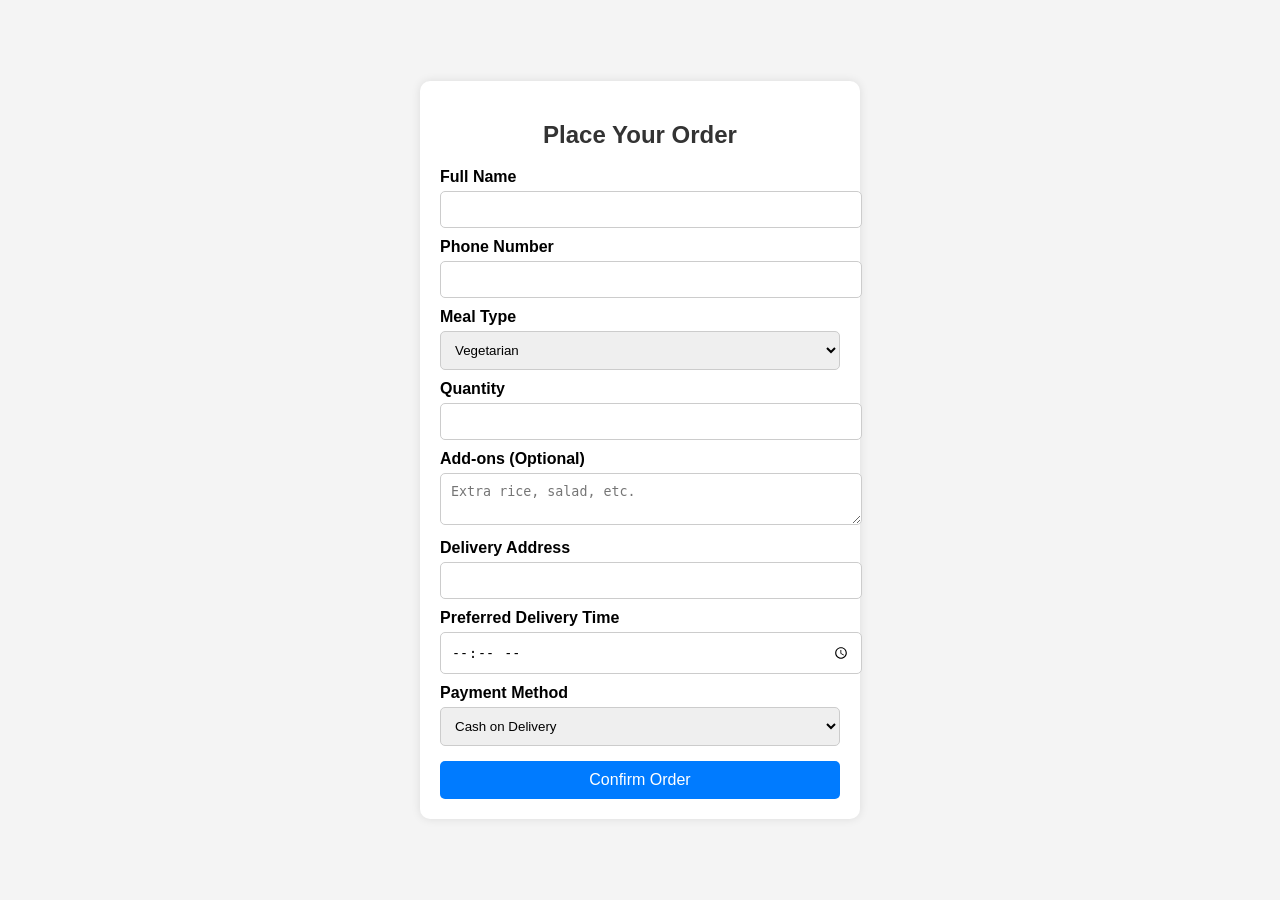
<file: project/order.html>
<!DOCTYPE html>
<html lang="en">
<head>
    <meta charset="UTF-8">
    <meta name="viewport" content="width=device-width, initial-scale=1.0">
    <title>Order Placement - Mess/Tiffin System</title>
    <style>
        body {
            font-family: Arial, sans-serif;
            background-color: #f4f4f4;
            display: flex;
            justify-content: center;
            align-items: center;
            height: 100vh;
            margin: 0;
        }
        .container {
            background: white;
            padding: 20px;
            border-radius: 10px;
            box-shadow: 0px 0px 10px rgba(0, 0, 0, 0.1);
            width: 400px;
        }
        h2 {
            text-align: center;
            color: #333;
        }
        label {
            font-weight: bold;
            display: block;
            margin-top: 10px;
        }
        input, select, textarea {
            width: 100%;
            padding: 10px;
            margin-top: 5px;
            border: 1px solid #ccc;
            border-radius: 5px;
        }
        button {
            width: 100%;
            padding: 10px;
            background: #007bff;
            color: white;
            border: none;
            margin-top: 15px;
            border-radius: 5px;
            cursor: pointer;
            font-size: 16px;
        }
        button:hover {
            background: #0056b3;
        }
    </style>
</head>
<body>
    <div class="container">
        <h2>Place Your Order</h2>
        <form action="order.php" method="POST">
            <label for="name">Full Name</label>
            <input type="text" id="name" name="name" required>
            
            <label for="phone">Phone Number</label>
            <input type="tel" id="phone" name="phone" required>
            
            <label for="meal">Meal Type</label>
            <select id="meal" name="meal" required>
                <option value="veg">Vegetarian</option>
                <option value="nonveg">Non-Vegetarian</option>
            </select>
            
            <label for="quantity">Quantity</label>
            <input type="number" id="quantity" name="quantity" min="1" required>
            
            <label for="addons">Add-ons (Optional)</label>
            <textarea id="addons" name="addons" placeholder="Extra rice, salad, etc."></textarea>
            
            <label for="address">Delivery Address</label>
            <input type="text" id="address" name="address" required>
            
            <label for="delivery_time">Preferred Delivery Time</label>
            <input type="time" id="delivery_time" name="delivery_time" required>
            
            <label for="payment">Payment Method</label>
            <select id="payment" name="payment" required>
                <option value="cod">Cash on Delivery</option>
                <option value="online">Online Payment</option>
            </select>
            
            <button type="submit">Confirm Order</button>
        </form>
    </div>
</body>
</html>
</file>
